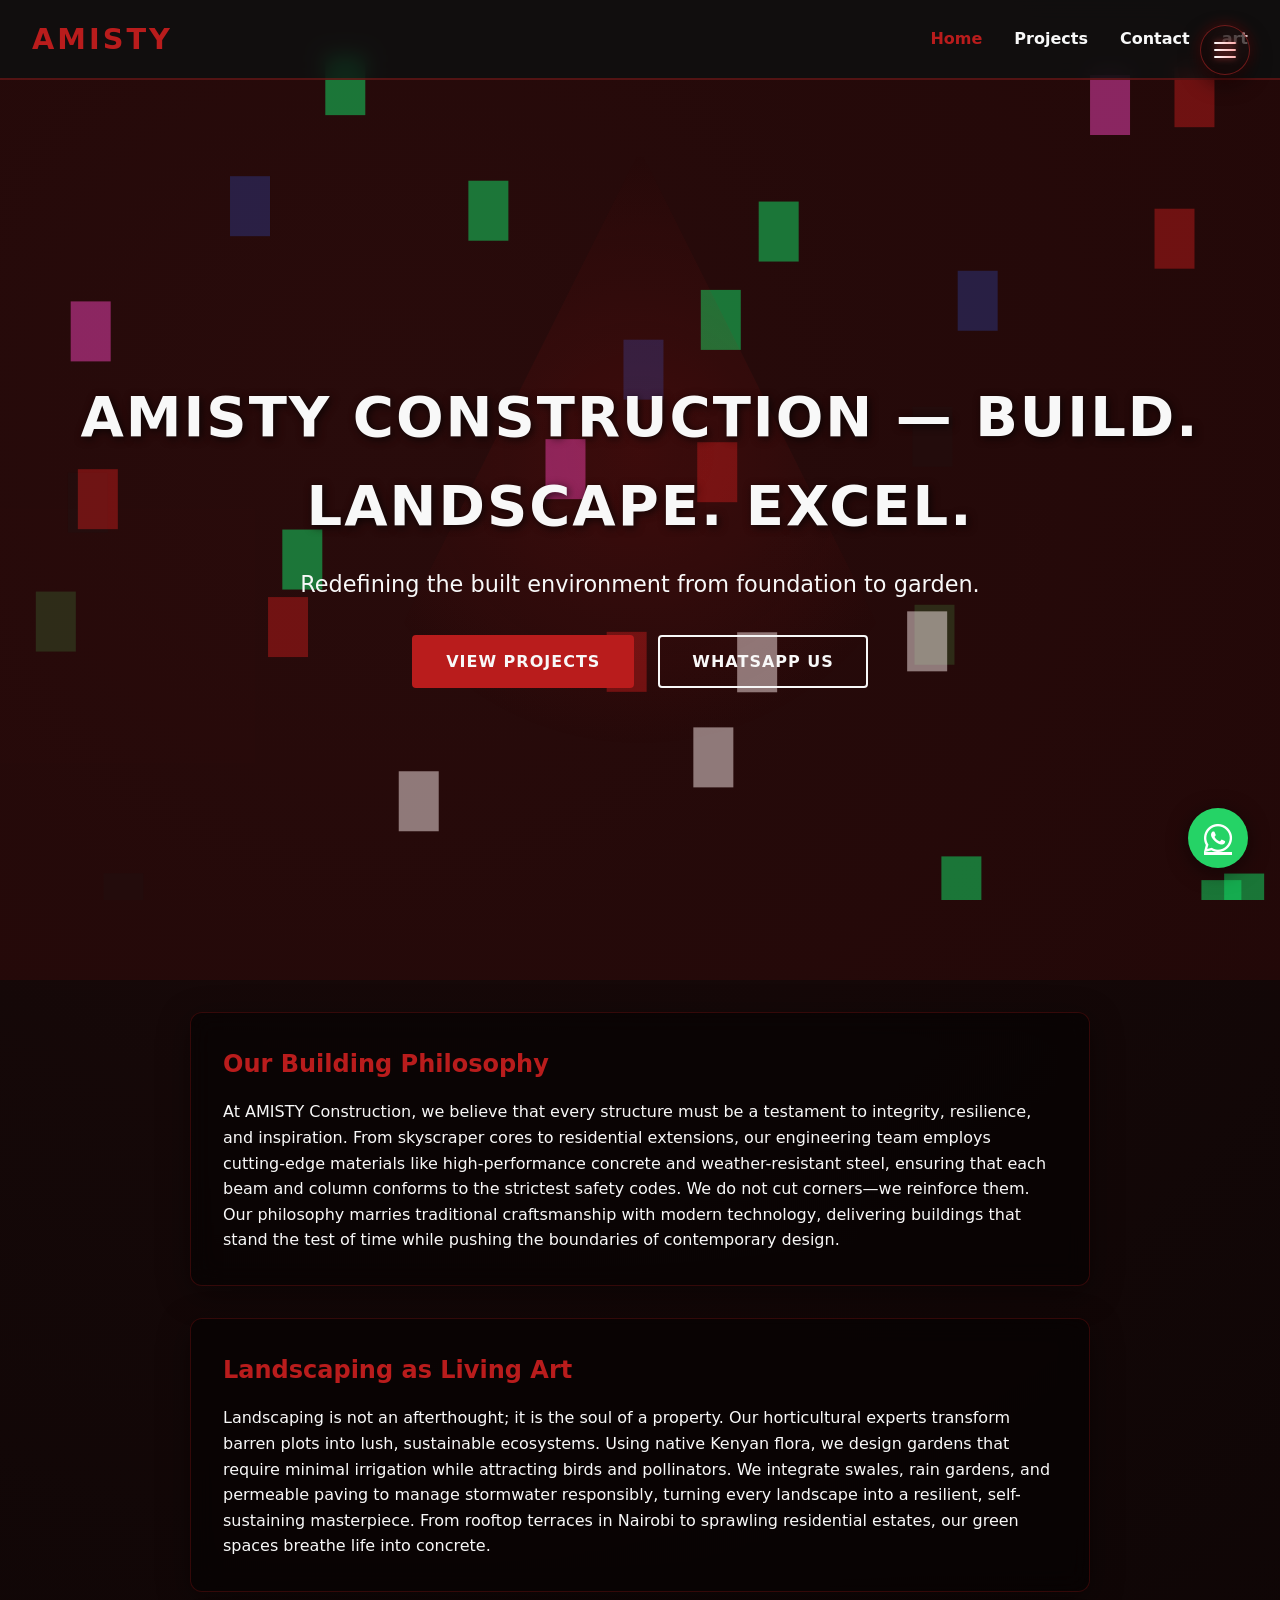
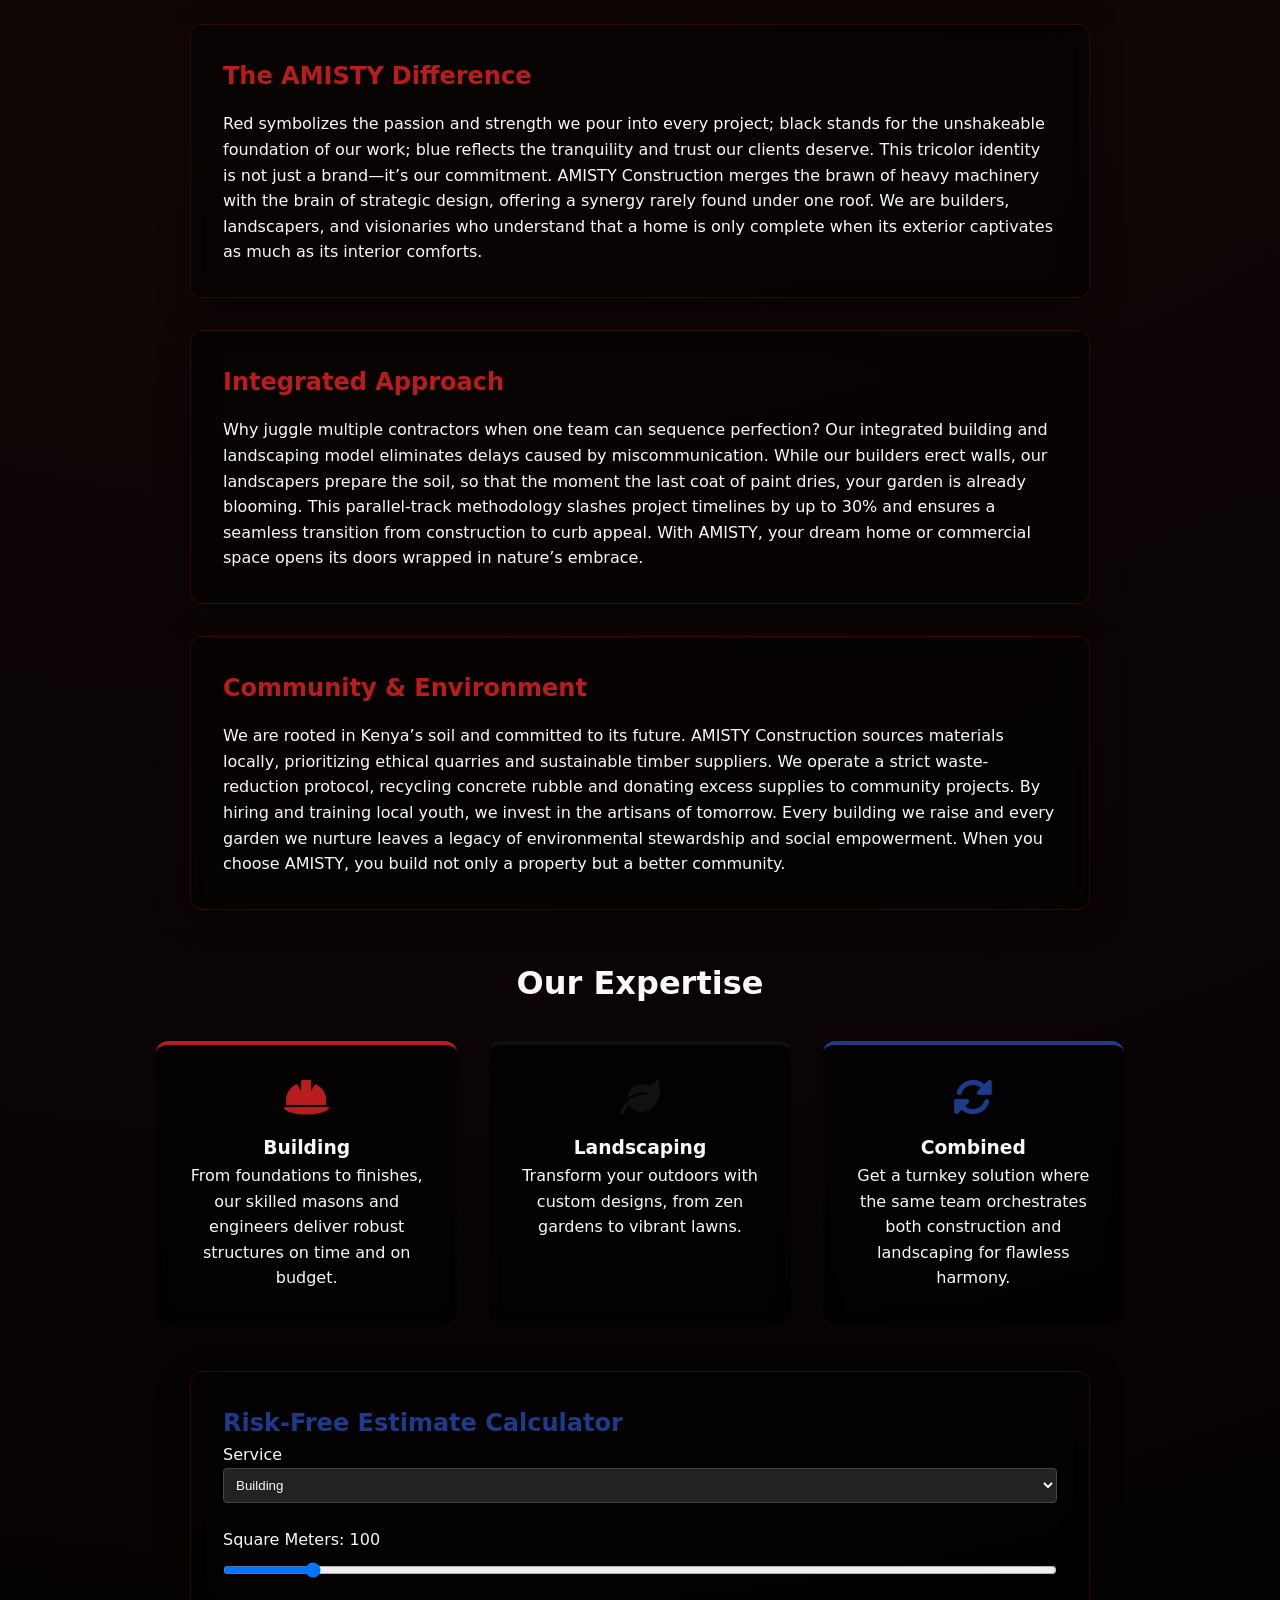
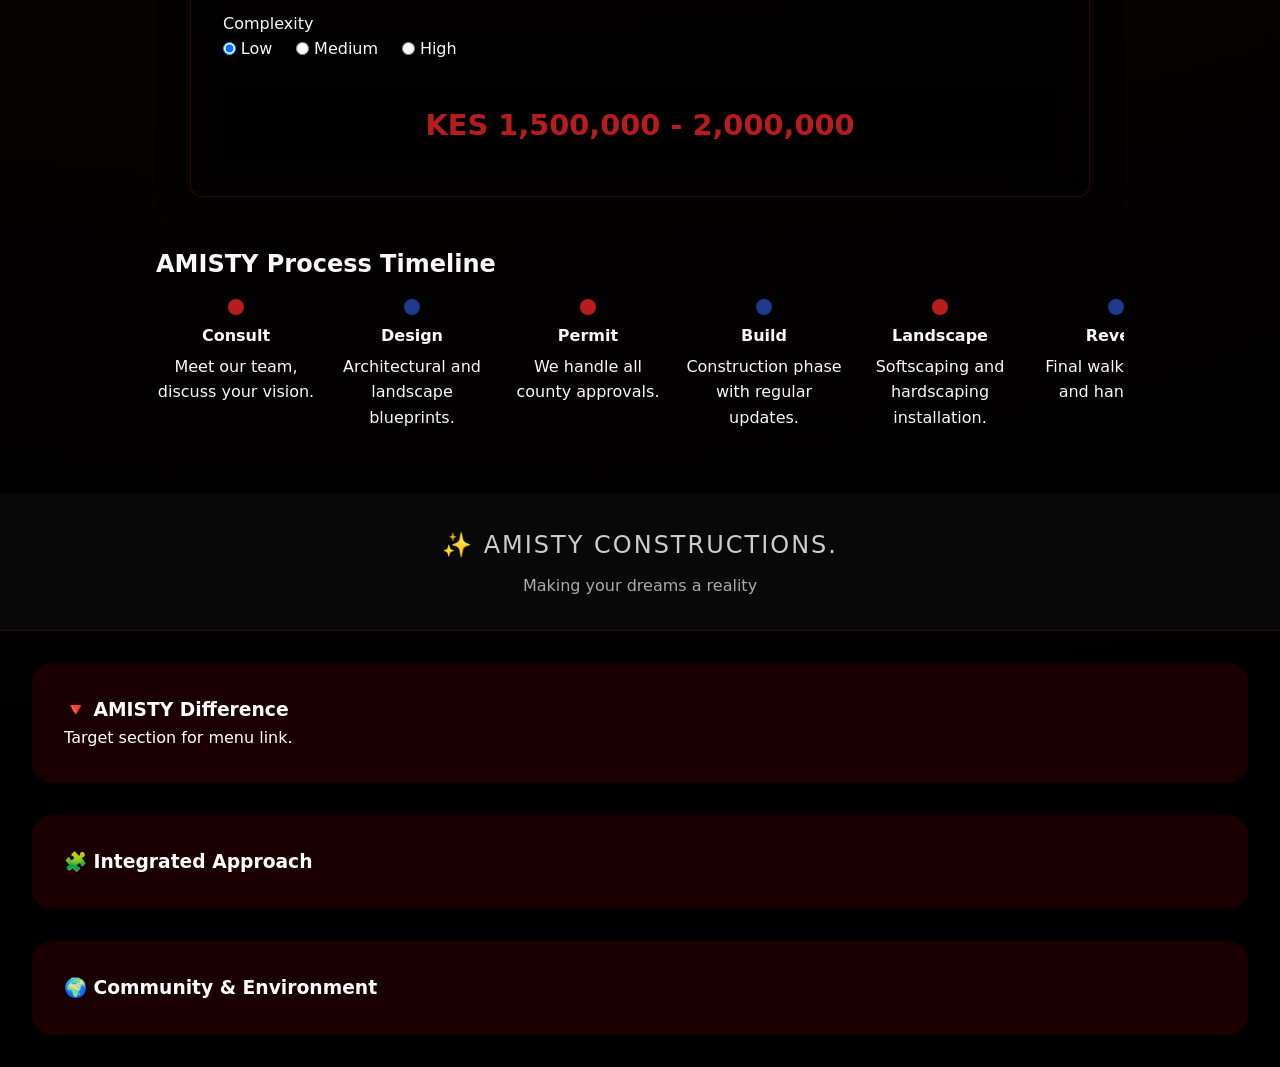
<file: index.html>
<!DOCTYPE html>
<html lang="en">
<head>



  <!-- ============ SEO & GOOGLE INDEXING META TAGS ============ -->
<!-- Primary Meta Tags -->
<meta name="title" content="AMISTY Construction | Professional Building & Landscaping Services Kenya">
<meta name="description" content="AMISTY Construction offers professional building and landscaping services in Kenya. Transform your space with expert construction, renovation, and landscape design. Contact us at 0705455312.">
<meta name="keywords" content="construction Kenya, building services Kenya, landscaping Kenya, AMISTY construction, Nairobi construction, building contractors Kenya, landscape design Kenya, home renovation Kenya">
<meta name="author" content="AMISTY Construction">
<meta name="robots" content="index, follow, max-snippet:-1, max-image-preview:large, max-video-preview:-1">
<meta name="googlebot" content="index, follow">
<meta name="language" content="English">
<meta name="revisit-after" content="7 days">
<meta name="rating" content="General">

<!-- Open Graph / Facebook -->
<meta property="og:type" content="website">
<meta property="og:url" content="https://amisty.co.ke/">
<meta property="og:title" content="AMISTY Construction | Professional Building & Landscaping Services">
<meta property="og:description" content="Transform your space with AMISTY Construction. Expert building, renovation, and landscaping services in Kenya. Quality craftsmanship guaranteed.">
<meta property="og:image" content="https://amisty.co.ke/images/amisty-og-image.jpg">
<meta property="og:site_name" content="AMISTY Construction">
<meta property="og:locale" content="en_KE">
<meta property="og:image:width" content="1200">
<meta property="og:image:height" content="630">

<!-- Twitter -->
<meta property="twitter:card" content="summary_large_image">
<meta property="twitter:url" content="https://amisty.co.ke/">
<meta property="twitter:title" content="AMISTY Construction | Building & Landscaping Kenya">
<meta property="twitter:description" content="Professional building and landscaping services in Kenya. Quality construction, renovation, and landscape design.">
<meta property="twitter:image" content="https://amisty.co.ke/images/amisty-og-image.jpg">

<!-- Geo Tags for Kenya -->
<meta name="geo.region" content="KE">
<meta name="geo.placename" content="Nairobi">
<meta name="geo.position" content="-1.2921;36.8219">
<meta name="ICBM" content="-1.2921, 36.8219">

<!-- Canonical URL -->
<link rel="canonical" href="https://amisty.co.ke/">

<!-- Google Site Verification (Replace with your code from Google Search Console) -->
<meta name="google-site-verification" content="YOUR_GOOGLE_VERIFICATION_CODE">

<!-- Schema.org Structured Data -->
<script type="application/ld+json">
{
  "@context": "https://schema.org",
  "@type": "LocalBusiness",
  "name": "AMISTY Construction",
  "description": "Professional building and landscaping services in Kenya",
  "url": "https://amisty.co.ke",
  "telephone": "+254705455312",
  "email": "hello@amisty.co.ke",
  "address": {
    "@type": "PostalAddress",
    "addressLocality": "Nairobi",
    "addressCountry": "KE"
  },
  "openingHoursSpecification": [
    {
      "@type": "OpeningHoursSpecification",
      "dayOfWeek": ["Monday", "Tuesday", "Wednesday", "Thursday", "Friday"],
      "opens": "08:00",
      "closes": "18:00"
    },
    {
      "@type": "OpeningHoursSpecification",
      "dayOfWeek": "Saturday",
      "opens": "09:00",
      "closes": "14:00"
    }
  ],
  "priceRange": "$$",
  "areaServed": {
    "@type": "Country",
    "name": "Kenya"
  },
  "sameAs": [
    "https://www.facebook.com/amistyconstruction",
    "https://www.instagram.com/amistyconstruction",
    "https://twitter.com/amistybuild"
  ]
}
</script>

<!-- Favicon -->
<link rel="icon" type="image/x-icon" href="/favicon.ico">
<link rel="apple-touch-icon" href="/apple-touch-icon.png">

<!-- PWA Manifest -->
<link rel="manifest" href="/manifest.json">



  <meta charset="UTF-8">
  <meta name="viewport" content="width=device-width, initial-scale=1.0">
  <title>AMISTY Construction - Home</title>
  <link href="https://fonts.googleapis.com/css2?family=Montserrat:wght@400;600;700;900&display=swap" rel="stylesheet">
  <link rel="stylesheet" href="https://cdnjs.cloudflare.com/ajax/libs/font-awesome/6.0.0-beta3/css/all.min.css">
  <link rel="stylesheet" href="css/style-home.css">
</head>
<body>
  <canvas id="bg-canvas"></canvas>
  <div class="tilt-shape"></div>

  <header class="site-header">
    <div class="logo">AMISTY</div>
    <button class="hamburger" aria-label="Menu">&#9776;</button>
    <nav class="main-nav">
      <ul>
        <li><a href="index.html" class="active">Home</a></li>
        <li><a href="projects.html">Projects</a></li>
        <li><a href="contact.html">Contact</a></li>
                <li><a href="#art">art</a></li>
      </ul>
    </nav>
  </header>

  <a href="https://wa.me/254705455312?text=Hello%20AMISTY%20Construction%2C%20I%27m%20interested%20in%20your%20services.%20Please%20contact%20me." class="whatsapp-float" target="_blank" rel="noopener" aria-label="WhatsApp">
    <i class="fab fa-whatsapp"></i>
  </a>

  <main>
    <!-- Hero Video Section -->
    <section class="hero">
      <video autoplay muted loop playsinline class="hero-video">
        <source src="constructionvideo.mp4" type="video/mp4">
      </video>
      <div class="hero-overlay"></div>



</div>

      <div class="hero-content">
        <h1>AMISTY CONSTRUCTION — BUILD. LANDSCAPE. EXCEL.</h1>
        <p class="hero-sub">Redefining the built environment from foundation to garden.</p>
        <div class="hero-buttons">
          <a href="projects.html" class="btn btn-red">View Projects</a>
          <a href="https://wa.me/254705455312?text=Hello%20AMISTY%20Construction%2C%20I%27m%20interested%20in%20your%20services.%20Please%20contact%20me." class="btn btn-outline">WhatsApp Us</a>
        </div>
      </div>
    </section>

    <!-- Content Paragraphs -->
    <section id="philosophy" class="content-section glass-card fade-in">
      <h2>Our Building Philosophy</h2>
      <p>At AMISTY Construction, we believe that every structure must be a testament to integrity, resilience, and inspiration. From skyscraper cores to residential extensions, our engineering team employs cutting-edge materials like high-performance concrete and weather-resistant steel, ensuring that each beam and column conforms to the strictest safety codes. We do not cut corners—we reinforce them. Our philosophy marries traditional craftsmanship with modern technology, delivering buildings that stand the test of time while pushing the boundaries of contemporary design.</p>
    </section>

    <section id="art" class="content-section glass-card fade-in">
      <h2>Landscaping as Living Art</h2>
      <p>Landscaping is not an afterthought; it is the soul of a property. Our horticultural experts transform barren plots into lush, sustainable ecosystems. Using native Kenyan flora, we design gardens that require minimal irrigation while attracting birds and pollinators. We integrate swales, rain gardens, and permeable paving to manage stormwater responsibly, turning every landscape into a resilient, self-sustaining masterpiece. From rooftop terraces in Nairobi to sprawling residential estates, our green spaces breathe life into concrete.</p>
    </section>

    <section id="difference" class="content-section glass-card fade-in">
      <h2>The AMISTY Difference</h2>
      <p>Red symbolizes the passion and strength we pour into every project; black stands for the unshakeable foundation of our work; blue reflects the tranquility and trust our clients deserve. This tricolor identity is not just a brand—it’s our commitment. AMISTY Construction merges the brawn of heavy machinery with the brain of strategic design, offering a synergy rarely found under one roof. We are builders, landscapers, and visionaries who understand that a home is only complete when its exterior captivates as much as its interior comforts.</p>
    </section>

    <section id="iapproach" class="content-section glass-card fade-in">
      <h2>Integrated Approach</h2>
      <p>Why juggle multiple contractors when one team can sequence perfection? Our integrated building and landscaping model eliminates delays caused by miscommunication. While our builders erect walls, our landscapers prepare the soil, so that the moment the last coat of paint dries, your garden is already blooming. This parallel-track methodology slashes project timelines by up to 30% and ensures a seamless transition from construction to curb appeal. With AMISTY, your dream home or commercial space opens its doors wrapped in nature’s embrace.</p>
    </section>

    <section id="environment" class="content-section glass-card fade-in">
      <h2>Community & Environment</h2>
      <p>We are rooted in Kenya’s soil and committed to its future. AMISTY Construction sources materials locally, prioritizing ethical quarries and sustainable timber suppliers. We operate a strict waste-reduction protocol, recycling concrete rubble and donating excess supplies to community projects. By hiring and training local youth, we invest in the artisans of tomorrow. Every building we raise and every garden we nurture leaves a legacy of environmental stewardship and social empowerment. When you choose AMISTY, you build not only a property but a better community.</p>
    </section>

    <!-- Dual-service split -->
    <section class="service-split fade-in">
      <h2>Our Expertise</h2>
      <div class="service-cards">
        <div class="service-card building">
          <i class="fas fa-hard-hat"></i>
          <h3>Building</h3>
          <p>From foundations to finishes, our skilled masons and engineers deliver robust structures on time and on budget.</p>
        </div>
        <div class="service-card landscaping">
          <i class="fas fa-leaf"></i>
          <h3>Landscaping</h3>
          <p>Transform your outdoors with custom designs, from zen gardens to vibrant lawns.</p>
        </div>
        <div class="service-card combined">
          <i class="fas fa-sync-alt"></i>
          <h3>Combined</h3>
          <p>Get a turnkey solution where the same team orchestrates both construction and landscaping for flawless harmony.</p>
        </div>
      </div>
    </section>

    <!-- Risk-free Estimate Calculator -->
    <section class="calculator glass-card fade-in">
      <h2>Risk-Free Estimate Calculator</h2>
      <form id="estimate-form">
        <div class="form-group">
          <label for="service">Service</label>
          <select id="service" name="service">
            <option value="building">Building</option>
            <option value="landscaping">Landscaping</option>
            <option value="both">Both</option>
          </select>
        </div>
        <div class="form-group">
          <label for="sqm">Square Meters: <span id="sqm-value">100</span></label>
          <input type="range" id="sqm" name="sqm" min="10" max="1000" value="100" step="10">
        </div>
        <fieldset class="complexity-group">
          <legend>Complexity</legend>
          <label class="radio-label"><input type="radio" name="complexity" value="low" checked> Low</label>
          <label class="radio-label"><input type="radio" name="complexity" value="med"> Medium</label>
          <label class="radio-label"><input type="radio" name="complexity" value="high"> High</label>
        </fieldset>
        <div id="estimate-result" class="estimate-output">KES 2,500,000 - 3,200,000</div>
      </form>
    </section>

    <!-- Process Timeline -->
    <section class="process fade-in">
      <h2>AMISTY Process Timeline</h2>
      <div class="timeline">
        <div class="step">
          <div class="dot red-dot"></div>
          <span class="step-title">Consult</span>
          <p>Meet our team, discuss your vision.</p>
        </div>
        <div class="step">
          <div class="dot blue-dot"></div>
          <span class="step-title">Design</span>
          <p>Architectural and landscape blueprints.</p>
        </div>
        <div class="step">
          <div class="dot red-dot"></div>
          <span class="step-title">Permit</span>
          <p>We handle all county approvals.</p>
        </div>
        <div class="step">
          <div class="dot blue-dot"></div>
          <span class="step-title">Build</span>
          <p>Construction phase with regular updates.</p>
        </div>
        <div class="step">
          <div class="dot red-dot"></div>
          <span class="step-title">Landscape</span>
          <p>Softscaping and hardscaping installation.</p>
        </div>
        <div class="step">
          <div class="dot blue-dot"></div>
          <span class="step-title">Reveal</span>
          <p>Final walkthrough and handover.</p>
        </div>
      </div>
    </section>
  </main>














 <style>
    * {
      margin: 0;
      padding: 0;
      box-sizing: border-box;
    }

    body {
      /* Dark background to make glass effect visible */
      background: #0a0a0a;
      font-family: 'Segoe UI', 'Inter', system-ui, -apple-system, sans-serif;
      min-height: 100vh;
      margin: 0;
      /* Optional subtle radial gradient for depth */
      background: radial-gradient(circle at 30% 10%, #1a0a0a, #000000 90%);
    }

    /* Example existing content / header (completely unaffected by menu) */
    .demo-existing-header {
      color: white;
      padding: 2rem;
      text-align: center;
      background: rgba(255, 255, 255, 0.03);
      backdrop-filter: blur(12px);
      border-bottom: 1px solid rgba(255, 50, 50, 0.15);
      margin-bottom: 2rem;
    }

    .demo-existing-header h2 {
      font-weight: 400;
      letter-spacing: 2px;
      color: #ccc;
    }

    .demo-content {
      color: rgba(255, 255, 255, 0.7);
      max-width: 700px;
      margin: 0 auto;
      padding: 1rem 2rem;
      line-height: 1.6;
    }

    /* ---------- MENU BUTTON (Top Right) ---------- */
    .menu-toggle {
      position: fixed;
      top: 25px;
      right: 30px;
      z-index: 1001; /* Above overlay and menu panel */
      width: 50px;
      height: 50px;
      background: rgba(20, 0, 0, 0.45);
      backdrop-filter: blur(18px);
      -webkit-backdrop-filter: blur(18px);
      border: 1px solid rgba(200, 40, 40, 0.5);
      border-radius: 50%;
      display: flex;
      align-items: center;
      justify-content: center;
      cursor: pointer;
      transition: all 0.3s ease;
      box-shadow: 0 8px 20px rgba(0, 0, 0, 0.6), 0 0 15px rgba(220, 20, 20, 0.3);
      transform: translateZ(0);
    }

    .menu-toggle:hover {
      background: rgba(40, 0, 0, 0.6);
      border-color: rgba(255, 60, 60, 0.8);
      box-shadow: 0 10px 25px rgba(255, 0, 0, 0.5), 0 0 25px rgba(255, 0, 0, 0.4);
      transform: scale(1.06);
    }

    /* Hamburger lines inside button */
    .hamburgercontenterr {
      display: flex;
      flex-direction: column;
      justify-content: center;
      align-items: center;
      width: 22px;
      height: 18px;
      gap: 5px;
      transition: 0.25s ease-in-out;
      pointer-events: none;
    }

    .hamburgercontenterr span {
      display: block;
      width: 22px;
      height: 2px;
      background: #ffffff;
      border-radius: 4px;
      transition: all 0.3s cubic-bezier(0.68, -0.3, 0.27, 1.3);
      box-shadow: 0 0 6px rgba(255, 80, 80, 0.7);
      background: linear-gradient(90deg, #fff, #ffb0b0);
    }

    /* Active state for menu button (when menu is open) */
    .menu-toggle.active .hamburgercontenterr span:nth-child(1) {
      transform: translateY(7px) rotate(45deg);
      background: #ff4d4d;
      box-shadow: 0 0 10px #ff1a1a;
    }

    .menu-toggle.active .hamburgercontenterr span:nth-child(2) {
      opacity: 0;
      transform: scaleX(0);
    }

    .menu-toggle.active .hamburgercontenterr span:nth-child(3) {
      transform: translateY(-7px) rotate(-45deg);
      background: #ff4d4d;
      box-shadow: 0 0 10px #ff1a1a;
    }

    /* ---------- POPUP MENU PANEL (Glassmorphism) ---------- */
    .popup-menu {
      position: fixed;
      top: 30px;
      right: 30px; /* positioned near button */
      width: 290px;
      background: rgba(8, 0, 0, 0.35);
      backdrop-filter: blur(25px) saturate(180%);
      -webkit-backdrop-filter: blur(25px) saturate(180%);
      background: rgba(10, 0, 0, 0.4);
      border: 1px solid rgba(255, 60, 60, 0.35);
      border-radius: 32px;
      box-shadow: 0 30px 50px rgba(0, 0, 0, 0.8), 0 0 0 1px rgba(200, 30, 30, 0.4), 0 0 35px rgba(255, 0, 0, 0.3);
      padding: 1.8rem 1.5rem 1.5rem;
      z-index: 1000;
      opacity: 0;
      visibility: hidden;
      transform: translateY(-15px) scale(0.96);
      transition: opacity 0.3s ease, transform 0.35s cubic-bezier(0.2, 0.9, 0.4, 1), visibility 0.3s;
      pointer-events: none;
      color: #fff;
    }

    /* When menu is open */
    .popup-menu.active {
      opacity: 1;
      visibility: visible;
      transform: translateY(0) scale(1);
      pointer-events: auto;
    }

    /* Menu header */
    .menu-header {
      border-bottom: 1px solid rgba(255, 70, 70, 0.45);
      padding-bottom: 0.8rem;
      margin-bottom: 1.4rem;
      display: flex;
      align-items: center;
      justify-content: space-between;
    }

    .menu-header h1 {
      font-size: 1.9rem;
      font-weight: 500;
      letter-spacing: 3px;
      color: #ffffff;
      text-shadow: 0 0 15px #ff3a3a;
      background: linear-gradient(to right, #fff, #ffaaaa);
      -webkit-background-clip: text;
      -webkit-text-fill-color: transparent;
      background-clip: text;
      margin: 0;
    }

    /* Optional decorative red line */
    .menu-header::after {
      content: "♦";
      color: #e63946;
      font-size: 1.2rem;
      opacity: 0.8;
      text-shadow: 0 0 8px red;
    }

    /* Menu links list */
    .menu-links {
      list-style: none;
      display: flex;
      flex-direction: column;
      gap: 0.7rem;
    }

    .menu-links li {
      opacity: 0;
      transform: translateX(12px);
      transition: opacity 0.3s ease, transform 0.35s ease;
    }

    /* Staggered animation when menu opens */
    .popup-menu.active .menu-links li {
      opacity: 1;
      transform: translateX(0);
    }

    .popup-menu.active .menu-links li:nth-child(1) { transition-delay: 0.05s; }
    .popup-menu.active .menu-links li:nth-child(2) { transition-delay: 0.1s; }
    .popup-menu.active .menu-links li:nth-child(3) { transition-delay: 0.15s; }
    .popup-menu.active .menu-links li:nth-child(4) { transition-delay: 0.2s; }
    .popup-menu.active .menu-links li:nth-child(5) { transition-delay: 0.25s; }

    .menu-link {
      display: block;
      padding: 0.85rem 1.2rem;
      color: rgba(255, 255, 255, 0.9);
      text-decoration: none;
      font-weight: 450;
      font-size: 1.05rem;
      letter-spacing: 0.8px;
      border-radius: 18px;
      background: rgba(255, 255, 255, 0.02);
      backdrop-filter: blur(8px);
      -webkit-backdrop-filter: blur(8px);
      border: 1px solid rgba(255, 100, 100, 0.25);
      transition: all 0.25s ease;
      position: relative;
      display: flex;
      align-items: center;
      gap: 0.6rem;
      text-shadow: 0 0 5px black;
      box-shadow: 0 4px 12px rgba(0, 0, 0, 0.4);
    }

    /* Red accent left line on hover */
    .menu-link::before {
      content: "";
      position: absolute;
      left: 0;
      top: 15%;
      height: 70%;
      width: 3px;
      background: #ff3131;
      border-radius: 0 4px 4px 0;
      transform: scaleY(0);
      transition: transform 0.25s ease;
      box-shadow: 0 0 12px #ff0000;
    }

    .menu-link:hover {
      background: rgba(180, 20, 20, 0.25);
      border-color: rgba(255, 80, 80, 0.8);
      color: #ffffff;
      transform: translateX(5px);
      box-shadow: 0 0 20px rgba(255, 0, 0, 0.5);
      text-shadow: 0 0 8px #ff4d4d;
    }

    .menu-link:hover::before {
      transform: scaleY(1);
    }

    /* Optional small icon style (using font awesome unicode or just text) */
    .menu-link i {
      font-size: 0.9rem;
      color: #ff7b7b;
      width: 18px;
      text-align: center;
      transition: color 0.2s;
    }

    .menu-link:hover i {
      color: #ffffff;
      text-shadow: 0 0 6px red;
    }

    /* ---------- OVERLAY (behind menu, closes on click) ---------- */
    .menu-overlayy {
      position: fixed;
      top: 0;
      left: 0;
      width: 100%;
      height: 100%;
      background: rgba(0, 0, 0, 0.5);
      backdrop-filter: blur(3px);
      -webkit-backdrop-filter: blur(3px);
      z-index: 999;
      opacity: 0;
      visibility: hidden;
      transition: opacity 0.3s ease, visibility 0.3s;
      pointer-events: none;
    }

    .menu-overlayy.active {
      opacity: 1;
      visibility: visible;
      pointer-events: auto;
    }

    /* Responsive adjustments */
    @media (max-width: 480px) {
      .menu-toggle {
        top: 18px;
        right: 18px;
        width: 46px;
        height: 46px;
      }
      .popup-menu {
        right: 15px;
        top: 20px;
        width: 260px;
        padding: 1.5rem 1.2rem;
        border-radius: 28px;
      }
    }

    /* Optional extra styling for demo sections to show they're independent */
    .philosophy-section {
      background: rgba(255, 255, 255, 0.03);
      backdrop-filter: blur(5px);
      padding: 2rem;
      margin: 2rem 0;
      border-radius: 20px;
      border: 1px solid rgba(255, 50, 50, 0.2);
    }
  </style>
</head>
<body>
  <!-- ========================================== -->
  <!-- ANY EXISTING HEADER OR MENU (UNTOUCHED)    -->
  <!-- ========================================== -->
  <div class="demo-existing-header">
    <h2>✨ AMISTY CONSTRUCTIONS. </h2>
    <p style="color:#aaa; margin-top:0.5rem;">Making your dreams a reality</p>
  </div>


  <!-- ========================================== -->
  <!-- MENU BUTTON (fixed top right)              -->
  <!-- ========================================== -->
  <div id="menuButton" class="menu-toggle">
    <div class="hamburgercontenterr">
      <span></span>
      <span></span>
      <span></span>
    </div>
  </div>

  <!-- ========================================== -->
  <!-- POPOUT MENU PANEL (glassmorphism)          -->
  <!-- ========================================== -->
  <div id="popupMenu" class="popup-menu">
    <div class="menu-header">
      <h1>Menu</h1>
    </div>
    <ul class="menu-links">
      <li><a href="#philosophy" class="menu-link"><i class="fas fa-seedling"></i> Our philosophy</a></li>
      <li><a href="#art" class="menu-link"><i class="fas fa-palette"></i> Living Art</a></li>
      <li><a href="#difference" class="menu-link"><i class="fas fa-gem"></i> AMISTY Difference</a></li>
      <li><a href="#iapproach" class="menu-link"><i class="fas fa-cubes"></i> Integrated Approach</a></li>
      <li><a href="#environment" class="menu-link"><i class="fas fa-globe"></i> Community & Environment</a></li>
    </ul>
  </div>

  <!-- ========================================== -->
  <!-- OVERLAY (closes menu when clicked)         -->
  <!-- ========================================== -->
  <div id="menuOverlayy" class="menu-overlayy"></div>

  <!-- ========================================== -->
  <!-- JAVASCRIPT FOR MENU TOGGLE                 -->
  <!-- ========================================== -->
  <script>
    (function() {
      // Get DOM elements
      const menuButton = document.getElementById('menuButton');
      const popupMenu = document.getElementById('popupMenu');
      const overlay = document.getElementById('menuOverlayy');
      
      // Helper to check if menu is currently open
      function isMenuOpen() {
        return popupMenu.classList.contains('active');
      }

      // Open menu function
      function openMenu() {
        popupMenu.classList.add('active');
        overlay.classList.add('active');
        menuButton.classList.add('active');
        
        // Optional: accessibility / focus trap could be added
      }

      // Close menu function
      function closeMenu() {
        popupMenu.classList.remove('active');
        overlay.classList.remove('active');
        menuButton.classList.remove('active');
      }

      // Toggle menu based on current state
      function toggleMenu(event) {
        // Prevent event from bubbling to other elements that might interfere
        if (event) event.stopPropagation();
        if (isMenuOpen()) {
          closeMenu();
        } else {
          openMenu();
        }
      }

      // Event listener for menu button click
      menuButton.addEventListener('click', toggleMenu);

      // Overlay click closes menu
      overlay.addEventListener('click', function(e) {
        // Only close if overlay itself is clicked (not children)
        if (e.target === overlay) {
          closeMenu();
        }
      });

      // Close menu when a menu link is clicked (smooth navigation + close)
      const menuLinks = document.querySelectorAll('.menu-link');
      menuLinks.forEach(link => {
        link.addEventListener('click', function(e) {
          // We allow default anchor behavior (scrolling to section)
          // Close the menu after a tiny delay to let anchor work
          // But we also want to avoid any race conditions.
          // Using setTimeout to ensure the click registers for navigation
          closeMenu();
          
          // Optional: if you want to prevent default and implement smooth scroll yourself:
          // e.preventDefault();
          // const targetId = this.getAttribute('href').substring(1);
          // const targetElement = document.getElementById(targetId);
          // if (targetElement) {
          //   targetElement.scrollIntoView({ behavior: 'smooth' });
          // }
          // But default works fine with # links.
        });
      });

      // Close menu when pressing Escape key (accessibility)
      document.addEventListener('keydown', function(e) {
        if (e.key === 'Escape' && isMenuOpen()) {
          closeMenu();
          // Optionally return focus to menu button
          menuButton.focus();
        }
      });

      // Prevent menu panel clicks from closing (stop propagation)
      popupMenu.addEventListener('click', function(e) {
        e.stopPropagation();
      });

      // Additional: if user clicks outside menu container on body (but overlay handles it)
      // We ensure that clicking on menu button again toggles correctly.
      
      // Fix for any edge case: if window resizes etc, menu stays functional.
      console.log('🔥 Glassmorphism red/black popup menu ready. Place anywhere in HTML.');
    })();
  </script>

  <!-- Additional hidden sections for anchor links to demonstrate -->
  <div id="difference" style="padding:2rem; color:white; background:rgba(255,0,0,0.1); margin:2rem; border-radius:20px;">
    <h3>🔻 AMISTY Difference</h3>
    <p>Target section for menu link.</p>
  </div>
  <div id="iapproach" style="padding:2rem; color:white; background:rgba(255,0,0,0.1); margin:2rem; border-radius:20px;">
    <h3>🧩 Integrated Approach</h3>
  </div>
  <div id="environment" style="padding:2rem; color:white; background:rgba(255,0,0,0.1); margin:2rem; border-radius:20px;">
    <h3>🌍 Community & Environment</h3>
  </div>















  <script src="js/home.js"></script>
</body>
</html>
</file>
<file: css/style-home.css>
* {
  margin: 0;
  padding: 0;
  box-sizing: border-box;
}

body {
  font-family: 'Montserrat', sans-serif;
  background-color: #111111;
  color: #F8F8F8;
  overflow-x: hidden;
  position: relative;
  line-height: 1.6;
}

/* Background canvas & tilt shape */
#bg-canvas {
  position: fixed;
  top: 0;
  left: 0;
  width: 100%;
  height: 100%;
  z-index: -2;
  pointer-events: none;
}

.tilt-shape {
  position: fixed;
  top: 50%;
  left: 50%;
  width: 600px;
  height: 600px;
  background: radial-gradient(circle at center, rgba(185,28,28,0.15) 0%, transparent 70%);
  clip-path: polygon(50% 0%, 0% 100%, 100% 100%);
  transform: translate(-50%, -50%);
  z-index: -1;
  pointer-events: none;
  transition: transform 0.1s ease-out;
}

/* Header & Navigation */
.site-header {
  display: flex;
  justify-content: space-between;
  align-items: center;
  padding: 1rem 2rem;
  background: rgba(17,17,17,0.8);
  backdrop-filter: blur(10px);
  position: sticky;
  top: 0;
  z-index: 100;
  border-bottom: 2px solid rgba(185,28,28,0.4);
}

.logo {
  font-size: 1.8rem;
  font-weight: 900;
  letter-spacing: 3px;
  color: #B91C1C;
}

.hamburger {
  display: none;
  font-size: 2rem;
  background: none;
  border: none;
  color: #F8F8F8;
  cursor: pointer;
}

.main-nav ul {
  list-style: none;
  display: flex;
  gap: 2rem;
}

.main-nav a {
  color: #F8F8F8;
  text-decoration: none;
  font-weight: 600;
  transition: color 0.3s;
}

.main-nav a:hover,
.main-nav a.active {
  color: #B91C1C;
}

/* WhatsApp float */
.whatsapp-float {
  position: fixed;
  bottom: 2rem;
  right: 2rem;
  background: #25D366;
  width: 60px;
  height: 60px;
  border-radius: 50%;
  display: flex;
  align-items: center;
  justify-content: center;
  color: white;
  font-size: 2rem;
  box-shadow: 0 4px 20px rgba(0,0,0,0.5);
  z-index: 200;
  transition: transform 0.3s;
}

.whatsapp-float:hover {
  transform: scale(1.1);
}

/* Hero */
.hero {
  position: relative;
  height: 100vh;
  display: flex;
  align-items: center;
  justify-content: center;
  overflow: hidden;
}

.hero-video {
  position: absolute;
  top: 0;
  left: 0;
  width: 100%;
  height: 100%;
  object-fit: cover;
  z-index: -1;
}

.hero-overlay {
  position: absolute;
  top: 0;
  left: 0;
  width: 100%;
  height: 100%;
  background: rgba(185, 28, 28, 0.096);
  z-index: 0;
}




















.hero-content {
  position: relative;
  z-index: 1;
  text-align: center;
  padding: 0 1rem;
}

.hero-content h1 {
  font-size: 3.5rem;
  font-weight: 900;
  letter-spacing: 2px;
  margin-bottom: 1rem;
  text-shadow: 2px 2px 8px rgba(0,0,0,0.7);
}

.hero-sub {
  font-size: 1.4rem;
  margin-bottom: 2rem;
}

.hero-buttons {
  display: flex;
  gap: 1.5rem;
  justify-content: center;
  flex-wrap: wrap;
}

/* Buttons */
.btn {
  display: inline-block;
  padding: 0.75rem 2rem;
  border-radius: 4px;
  font-weight: 700;
  text-decoration: none;
  text-transform: uppercase;
  letter-spacing: 1px;
  transition: all 0.3s;
  cursor: pointer;
  border: 2px solid transparent;
}

.btn-red {
  background: #B91C1C;
  color: #F8F8F8;
  border-color: #B91C1C;
}

.btn-red:hover {
  background: #a11414;
  border-color: #a11414;
}

.btn-outline {
  background: transparent;
  color: #F8F8F8;
  border-color: #F8F8F8;
}

.btn-outline:hover {
  background: #F8F8F8;
  color: #111;
}

/* Glassmorphism cards */
.glass-card {
  background: rgba(0,0,0,0.5);
  backdrop-filter: blur(12px);
  border: 1px solid rgba(185,28,28,0.25);
  border-radius: 12px;
  box-shadow: 0 8px 32px rgba(0,0,0,0.4);
  padding: 2rem;
  margin: 2rem auto;
  max-width: 900px;


animation-name: swing;
animation-duration: 5s;
animation-iteration-count: infinite;
animation-timing-function: linear;



}

@keyframes swing{

0%{margin-top: 10px;}
50%{margin-top: 13px;}
100%{margin-top: 10px}

}


/* Content sections */
.content-section h2 {
  color: #B91C1C;
  margin-bottom: 1rem;
}

/* Service split */
.service-split {
  max-width: 1000px;
  margin: 3rem auto;
  padding: 0 1rem;
}

.service-split h2 {
  text-align: center;
  font-size: 2rem;
  margin-bottom: 2rem;
  color: #F8F8F8;
}

.service-cards {
  display: flex;
  gap: 2rem;
  justify-content: center;
  flex-wrap: wrap;
}

.service-card {
  background: rgba(0,0,0,0.6);
  backdrop-filter: blur(8px);
  border-radius: 12px;
  padding: 2rem;
  flex: 1 1 250px;
  text-align: center;
  transition: transform 0.3s;
  border-top: 4px solid;
}

.service-card.building {
  border-color: #B91C1C;
}

.service-card.landscaping {
  border-color: #111111;
}

.service-card.combined {
  border-color: #1E3A8A;
}

.service-card i {
  font-size: 2.5rem;
  margin-bottom: 1rem;
}

.service-card.building i { color: #B91C1C; }
.service-card.landscaping i { color: #111111; }
.service-card.combined i { color: #1E3A8A; }

.service-card:hover {
  transform: translateY(-10px);
}

/* Calculator */
.calculator h2 {
  color: #1E3A8A;
}

#estimate-form {
  display: grid;
  gap: 1.5rem;
}

.form-group {
  display: flex;
  flex-direction: column;
}

select, input[type=range] {
  padding: 0.5rem;
  background: #222;
  color: #F8F8F8;
  border: 1px solid #444;
  border-radius: 4px;
}

.complexity-group {
  border: none;
  display: flex;
  gap: 1.5rem;
  align-items: center;
  flex-wrap: wrap;
}

.radio-label {
  display: flex;
  align-items: center;
  gap: 0.3rem;
  cursor: pointer;
}

.estimate-output {
  font-size: 1.8rem;
  font-weight: 700;
  color: #B91C1C;
  background: rgba(0,0,0,0.4);
  padding: 1rem;
  border-radius: 8px;
  text-align: center;
}

/* Timeline */
.process {
  max-width: 1000px;
  margin: 3rem auto;
  padding: 0 1rem;
}

.timeline {
  display: flex;
  gap: 1rem;
  overflow-x: auto;
  padding: 1rem 0;
  scroll-snap-type: x mandatory;
}

.step {
  flex: 0 0 160px;
  text-align: center;
  scroll-snap-align: start;
}

.dot {
  width: 16px;
  height: 16px;
  border-radius: 50%;
  margin: 0 auto 0.5rem;
}

.red-dot { background: #B91C1C; }
.blue-dot { background: #1E3A8A; }

.step-title {
  font-weight: 700;
  display: block;
  margin-bottom: 0.3rem;
}

/* Scroll animations */
.fade-in, .zoom-in {
  opacity: 0;
  transform: translateY(30px);
  transition: opacity 0.6s ease, transform 0.6s ease;
}

.fade-in.visible, .zoom-in.visible {
  opacity: 1;
  transform: translateY(0);
}

.zoom-in { transform: scale(0.95); }
.zoom-in.visible { transform: scale(1); }

/* Responsive */
@media (max-width: 768px) {
  .hamburger { display: block; }
  .main-nav {
    position: fixed;
    top: 0;
    left: -100%;
    width: 70%;
    height: 100vh;
    background: rgba(0,0,0,0.95);
    backdrop-filter: blur(10px);
    flex-direction: column;
    padding: 2rem;
    transition: left 0.3s;
    z-index: 99;
  }
  .main-nav.active { left: 0; }
  .main-nav ul { flex-direction: column; gap: 1.5rem; }

  .hero-content h1 { font-size: 2.2rem; }
  .timeline { flex-wrap: nowrap; overflow-x: auto; justify-content: unset; }
}
</file>
